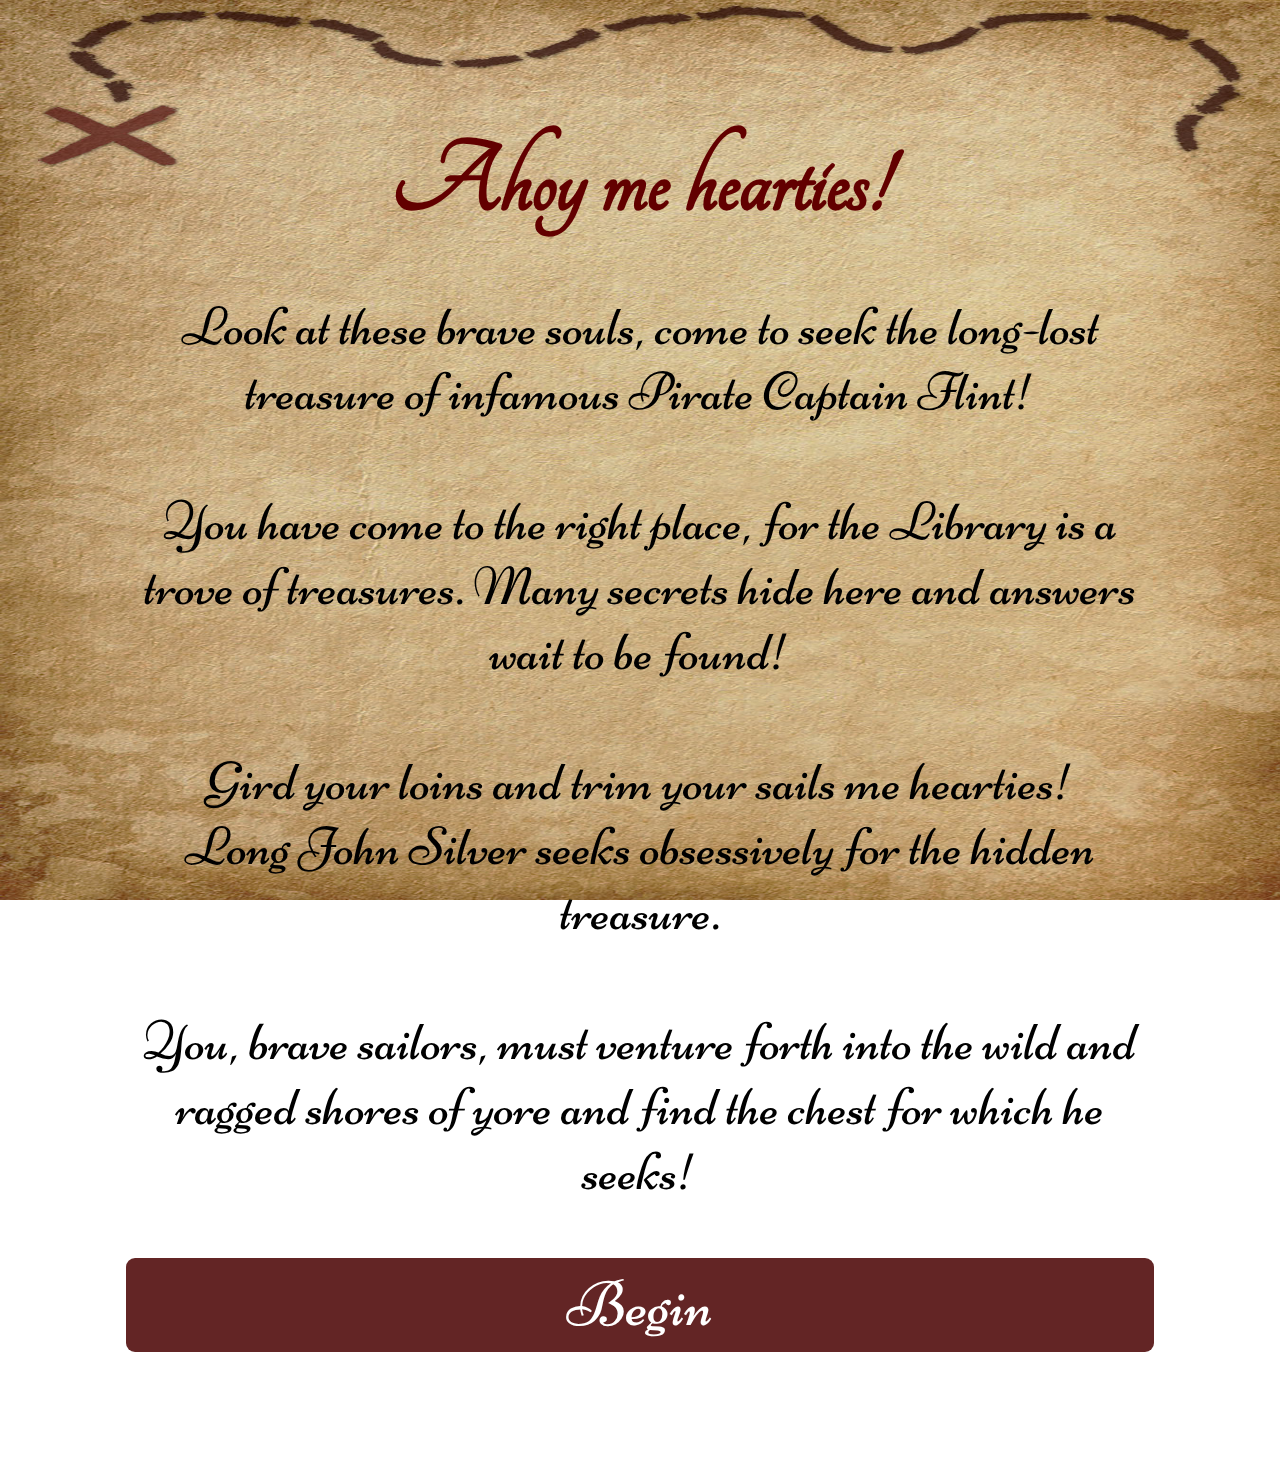
<file: index.html>
<!DOCTYPE html>
<html lang="en">

  <head>
    <meta charset="UTF-8" />
    <meta name="viewport" content="width=device-width, initial-scale=1.0" />
    <link rel="stylesheet" href="modules/css/styles.css" type="text/css" />
    <title>ANU Escape Room</title>    
  </head>

  <body onload="SetPuzzlesArray([1,2,3,4,5])">   
    <div class="grid-container"></div>
      <h1>Ahoy me hearties!</h1>
      <p>
        Look at these brave souls, come to seek the long-lost treasure of infamous Pirate Captain Flint! <br/><br/>
        You have come to the right place, for the Library is a trove of treasures. Many secrets hide here and answers wait to be found!<br/><br/>
        Gird your loins and trim your sails me hearties!<br/> 
        Long John Silver seeks obsessively for the hidden treasure.<br/><br/> 
        You, brave sailors, must venture forth into the wild and ragged shores of yore and find the chest for which he seeks!<br/> 
      </p>
      <button class="collapsible">Begin</button>
      <div class="hint">
        <div class="intro" id="0">
          <p> Set sail and seek the treasure! </p>
          <a onclick="GetRandomPuzzle('front-page')" class="next-btn" id="front-page" href="#">Next</a>
        </div>
      </div>
    </div>

    <!-- JavaScript files -->
    <script src="modules/js/escape_room.js"></script>

  </body>
</html>
</file>
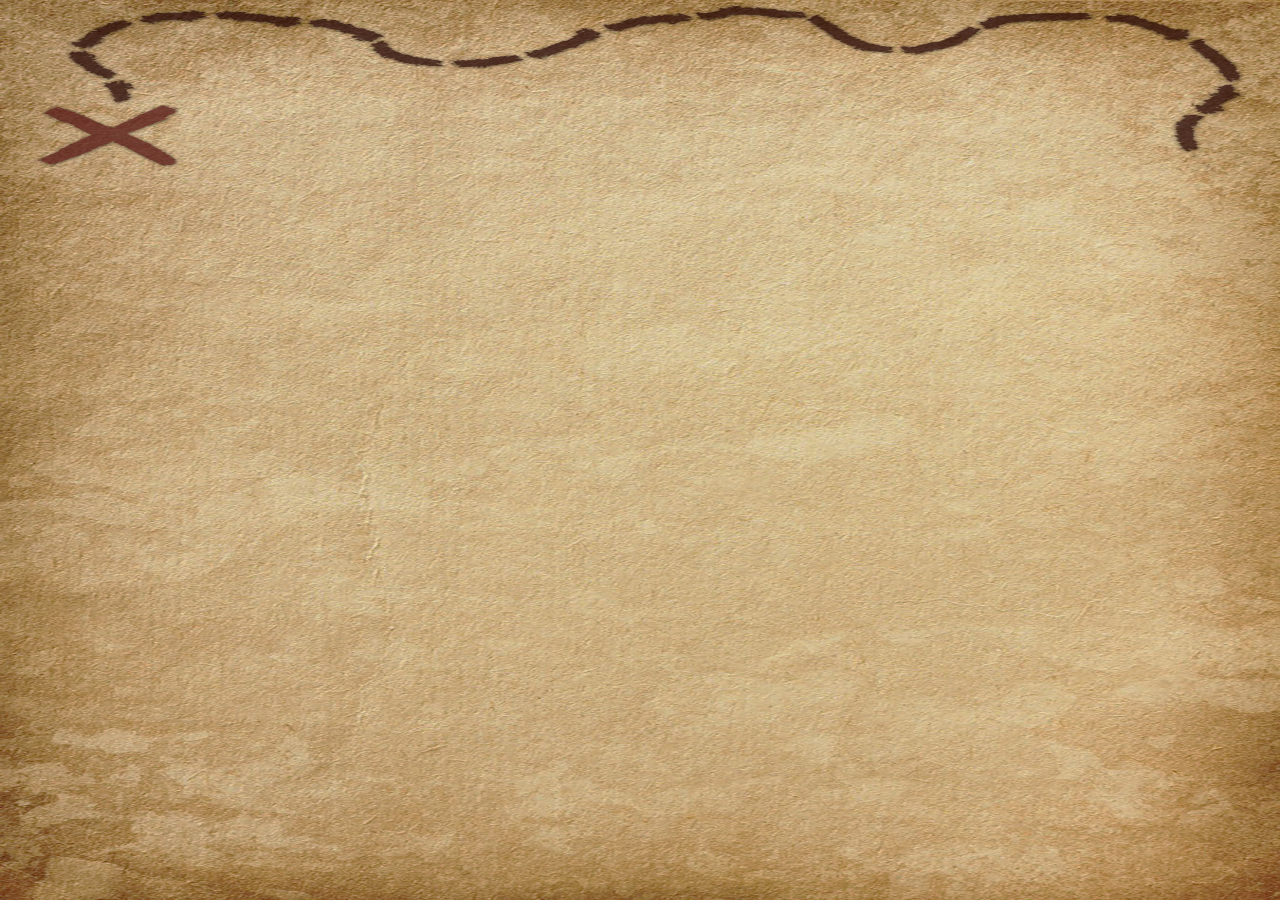
<file: modules/html/index.html>
<!DOCTYPE html>
<html lang="en">

  <head>
    <meta charset="UTF-8" />
    <meta name="viewport" content="width=device-width, initial-scale=1.0"/>    
    <link rel="stylesheet" href="../css/styles.css" type="text/css"/>  
    <title>ANU Escape Room</title>
  </head>

  <body>
    <!-- Puzzle 1 Directions -->
    <div id="puzzle1dir" class="grid-container">
      <h1>Directions</h1>
      <p>
        History is what you seek,<br/>
        A professor whose mind was keen, <br/>
        No longer does his visage speak, <br/>
        Professor Clark does watch, serene.
      </p>
      <button class="collapsible">Hint</button>
      <p class="hint">Find the bust of Manning Clark.</p>
      <a class="next-btn" href="#puzzle1">Next</a>      
    </div>
    

    <!-- Puzzle 1 -->
    <div id="puzzle1" class="grid-container">
      <h1>Professor Clark</h1>
      <p>
        Wise is old Professor Clark, and keen he was in seeking the secrets of the past. <br/>
        Many things he’s seen as he sits and watches the passing by of ages. <br/><br/>

        Searching you may have done, for a book in which to look, but there is more to the swell than books on the shelves. <br/><br/>

        SuperSearch is mighty in navigating the seas, but finding the treasure will require more great deeds.<br/><br/>

        Open SuperSearch and into it you peer, when you search Manning’s name, what dates for his letters appear?
      </p>        
      <table>
        <tbody>
          <tr>
            <td><a onclick="DisplayWrongAnswerText('puzzle1')">1994-1991</a></td>
            <td><a onclick="DisplayWrongAnswerText('puzzle1')">2011-2014</a></td>
            <td><a onclick="MultipleChoiceCorrect('puzzle1')">1938-1991</a></td>
            <td><a onclick="DisplayWrongAnswerText('puzzle1')">1915-1991</a></td>
          </tr>
        </tbody>
      </table>
      <p id="puzzle1-wrong-ans">That can’t be right! Look for the item - <em>Ever, Manning: the selected letters of Manning Clark</em></p>
      <div class="solved-riddle" id="puzzle1-correct">
        <p>
          Aye, those are the dates whereupon old Professor Clark did write on his pages.<br/> 
          Stiffly he speaks, and tells you where the treasures can be found!
        </p>
        <a onclick="GetRandomPuzzle('puzzle1next')" class="next-btn" id="puzzle1next" href="#">Next</a>
      </div>
      <a class="back-btn" href="#puzzle1dir">Back</a>
    </div>
    

    <!-- Puzzle 2 Directions -->
    <div id="puzzle2dir" class="grid-container">      
      <h1>Directions</h1>
      <p> 
        More than a deck and a sail and a hull, a ship is! <br/> 
        But still a deck it needs. To the Deck, find your way, <br/>
        For there will be a clue to guide you to your pay.
      </p>
      <button class="collapsible">Hint</button>
      <p class="hint">Go to the Deck on Level 2</p>
      <a class="next-btn" href="#puzzle2">Next</a>
    </div>

    <!-- Puzzle 2 -->
    <div id="puzzle2" class="grid-container">
      <h1>Ben Gunn</h1>
      <p>
        Shiver me timbers! It’s old Ben Gunn, crew mate of Captain Flint, long abandoned on that fateful isle! <br/>
        Cracked and crazed by the hot sun he may be, but if any man knows where the treasure lies, it will be he. <br/>
        The deck of the ship shifts and rocks, old Ben is trying to write you a message with leaves and stones. <br/><br/>
        Can you see what it says?
      </p>
      <form>
        Answer: <input id="puzzle2Ans" type="text" /><br/>
        <input type="button" value="Solve" onclick="InputPuzzle('puzzle2', 'hispaniola')" />
      </form>
      <p id="puzzle2-wrong-ans">That doesn’t seem right! Look closer and match up the letters through the window!</p>
      <div class="solved-riddle" id="puzzle2-correct">
        <p>
          You must go on, for you can’t turn back! Hispaniola is your ship and carry you onwards it will. <br/> 
          Be brave and gird your loins, for the treasure is close!
        </p>    
        <a onclick="GetRandomPuzzle('puzzle2next')" class="next-btn" id="puzzle2next" href="">Next</a>
      </div>        
      <a class="back-btn" href="#puzzle2dir">Back</a>
    </div>

    <!-- Puzzle 3 Directions -->
    <div id="puzzle3dir" class="grid-container">     
      <h1>Directions</h1>
      <p>
        To copy a man’s tale is a powerful thing, <br/>
        To hear a man’s voice, knowledge can bring, <br/>
        One place there is that you can go, <br/>
        To record a cast in a studio. 
      </p>
      <button class="collapsible">Hint</button>
      <p class="hint">One button recording studio</p>
      <a class="next-btn" href="#puzzle3">Next</a>
    </div>

    <!-- Puzzle 3 -->
    <div id="puzzle3" class="grid-container">      
      <h1>Billy Bones</h1>
      <p>
        You swagger onto a sandy beach, and lounging in the sand is the infamous pirate Billy Bones, bottle of rum in hand, squinting into the bright sun.  <br/><br/>
        
        <em> Ahoy there sailors! Is it the treasure you do seek? <br/> 
        Arggh yes I knew him well, that murderous Flint, and well did he hide that treasure! <br/>
        Look ye here, perhaps I may give you a heading, if a heading you need. <br/>
        Look at this here map and decipher if you will!</em> <br/><br/>

        Start ye journey where the forked river embraces a single palm tree. <br/><br/>

        From thence to the Volcano’s cone ye trek, tread canny lest you fall! <br/><br/>

        Find ye next the boulder which from a skull takes its shape, <br/><br/>

        And fourth of these stages to the churning lake make yer way.  <br/><br/>

        Till at last step careful through the marshes and find ye the snow-capped mountain range.  <br/><br/>

        Here thee will find your next clue! 
      </p>
      <table>
        <tbody>
          <tr>
            <td><a onclick="DisplayWrongAnswerText('puzzle3')">East, North, South-East, North </a></td>
            <td><a onclick="DisplayWrongAnswerText('puzzle3')">South, West, South-west, North </a></td>
            <td><a onclick="MultipleChoiceCorrect('puzzle3')">West, South, North-west, South</a></td>
            <td><a onclick="DisplayWrongAnswerText('puzzle3')">West, South, North-East, South </a></td>
          </tr>
        </tbody>
      </table>
      <p id="puzzle3-wrong-ans">Argh, that’s not it! Make sure you’re following the instructions correctly! </p>    
      <div class="solved-riddle" id="puzzle3-correct">
        <p>
          Aye, the map reads true and those headings will lead your to your next clue!   
        </p>
        <a onclick="GetRandomPuzzle('puzzle3next')" class="next-btn" id="puzzle3next">Next</a>
      </div>
      <a class="back-btn" href="#puzzle3dir">Back</a>
    </div>

    <!-- Puzzle 4 Directions -->
    <div id="puzzle4dir" class="grid-container">  
      <h1>Directions</h1>
      <p>
        Quick as a whip, <br/>
        If you need to do study,<br/>
        Sit on your own or work with a buddy,<br/>
        These books you can borrow for a short trip,<br/>
        But only for two hours at a clip.
      </p>
      <button type="button" class="collapsible">Hint</button>
      <p class="hint">Short loan area on level 2</p>
      <a class="next-btn" href="#puzzle4">Next</a>
    </div>

    <!-- Puzzle 4 -->
    <div id="puzzle4" class="grid-container">      
      <h1>Library Search</h1>
      <p>
        Information everywhere lies, a sea of things so deep and dark.<br/>
        A thousand answers, waiting to be found, if only you know where to look. <br/>
        The Library Search is your map to the world, a compass to follow amongst the shoals. <br/>
        Open it now, for the treasure you seek, what is the call number for Treasure Island? <br/>
        Go canny however, for more than one copy resides in the catalogue! <br/>
        Find the book that lives here in Chifley!
      </p>
      <table>
        <tbody>
          <tr>
            <td><a onclick="MultipleChoiceCorrect('puzzle4')">PR5486.A2R5</a></td>
            <td><a onclick="DisplayWrongAnswerText('puzzle4')">PT2663.A64 R4513</a></td>
            <td><a onclick="DisplayWrongAnswerText('puzzle4')">Mortlake 07844</a></td>
            <td><a onclick="DisplayWrongAnswerText('puzzle4')">DU615.B56 1978</a></td>
          </tr>
        </tbody>
      </table>
      <p id="puzzle4-wrong-ans">That doesn’t seem right! Better try again!</p>
      <div class="solved-riddle" id="puzzle4-correct">
        <p>
          Indeed that is the location of the tome that will guide you! 
        </p>
        <a onclick="GetRandomPuzzle('puzzle4next')" class="next-btn" id="puzzle4next">Next</a>
      </div>
      <a class="back-btn" href="#puzzle4dir">Back</a>
    </div>

    <!-- Puzzle 5 Directions -->
    <div id="puzzle5dir" class="grid-container">      
      <h1>Directions</h1>
      <p>
        The catalogue you will Search,<br/>
        The book Treasure Island you can find, <br/>
        The key to your next clue is the call that will guide, <br/>
        Find the shelf where this book will reside.
      </p>
      <button type="button" class="collapsible">Hint</button>
      <p class="hint">Use the call number to locate the book Treasure Island on the shelf in Chifley Library. </p>
      <a class="next-btn" href="#puzzle5">Next</a>
    </div>

    <!-- Puzzle 5 -->
    <div id="puzzle5" class="grid-container">      
      <h1>The Parrot</h1>
      <p>
        The piratical parrot perched on a spar looks down as you arrive, head cocked to the side. <br/> 
        A knowing gleam glows in his eye – his riddle you’ll have to answer before you can continue! <br/><br/>
        
        <em>Much you have done, and much you have learned! Secrets untold and stones overturned! <br/>
        To continue your quest, you must find time to rest! <br/>
        A place for peaceful study and thought, a room for discussion to be taught. <br/>
        Four levels up from the sea floor you need to rise, and walk round about to discover the size.</em><br/><br/>
        How many study rooms can be found?
      </p>
      <table>
        <tbody>
          <tr>
            <td><a onclick="DisplayWrongAnswerText('puzzle5')">5</a></td>
            <td><a onclick="MultipleChoiceCorrect('puzzle5')">8</a></td>
            <td><a onclick="DisplayWrongAnswerText('puzzle5')">6</a></td>
            <td><a onclick="DisplayWrongAnswerText('puzzle5')">9</a></td>
          </tr>
        </tbody>
      </table>
      <p id="puzzle5-wrong-ans">Look again brave souls, your count is amiss – how many study rooms are there on level 4?</p>
      <div class="solved-riddle" id="puzzle5-correct">
        <p>
          8 indeed is the number to be found! The piratical parrot winks his wise eye at you and points you to your next destination! 
        </p>
        <a onclick="GetRandomPuzzle('puzzle5next')" class="next-btn" id="puzzle5next">Next</a>
      </div>
      <a class="back-btn" href="#puzzle5dir">Back</a>
    </div>

    <!-- Puzzle 6 Directions -->
    <div id="puzzle6dir" class="grid-container">
      <h1>Directions</h1>
      <p>
        Flexible you can be, <br/> 
        A place for living technology, <br/> 
        On level three you make your way, <br/> 
        Find the labs where you might stay. 
      </p>
      <button type="button" class="collapsible">Hint</button>
      <p class="hint">Go to the Flex Labs on Level 3</p>
      <a class="next-btn" href="#puzzle6">Next</a>
    </div>

    <!-- Puzzle 6 -->
    <div id="puzzle6" class="grid-container">
      <h1>Captain Flint</h1>
      <p>
        Through jungles far and across oceans wide you have adventured to find your prize. <br/> 
        Clues you have solved and puzzles unpicked and here at last on the final march you are. <br/> 
        Tramping through the jungle vines, you see here slumped the picked-clean bones of poor old Captain Flint. <br/>  
        His treasure is near, these bones do tell, but one final push will lead you hence. <br/> 
        Clutched to his chest is a maze to solve, the clue to where the chest does rest. <br/><br/> 
        
        What is the final clue to your goal? <br/> 
      </p>
      <form>
        Answer: <input id="puzzle6Ans" type="text"/><br/>
        <input type="button" value="Solve" onclick="InputPuzzle('puzzle6', 'dead mans chest')" />
      </form>
      <p id="puzzle6-wrong-ans"> That doesn’t seem right! Solve the maze to see which symbols spell the answer!</p>
      <div class="solved-riddle" id="puzzle6-correct">
        <p>
          Indeed that’s right, the chest that you seek, belongs to a man that’s as dead as he is!<br/> 
          Hasten now for the end is in sight!
        </p>
        <a class="next-btn" href="#finishdir">Next</a>
      </div>
      <a class="back-btn" href="#puzzle6dir">Back</a>
    </div>

    <!-- Finish Directions -->
    <div id="finishdir" class="grid-container">
      <h1>Directions</h1>
      <p>
        Down you go, <br/>
        To the depths that lie hidden, <br/>
        The Library’s bottom floor feels the undertow, <br/>
        Your feet will carry you unbidden, <br/>
        Go find the window where the Tiger prowls, <br/>
        Be careful not to run now afoul!
      </p>        
      <button type="button" class="collapsible">Hint</button>
      <p class="hint">Go to level 1 and find the window where you can see a tiger.</p>
      <a class="next-btn" href="#finish">Next</a>
    </div>

    <!-- Finish -->
    <div id="finish" class="grid-container">
      <h1>The Treasure</h1>
      <p>
        The chest you have found, the treasure within! Old Flint’s grand prize, hidden for years.<br/>
        But hark what is this? There is little to be found! Someone has come and taken the treasure! <br/>
        Return to the desk and tell Mr Hawkins – how many coins are there left in the chest?<br/><br/> 
        
        Return to the Information Desk and tell the staff member how many coins are in the chest to claim your prize!        
      </p>
      <a class="next-btn" href="#feedback">Finish </a>
      <a class="back-btn" href="#finishdir">Back</a></div>
    </div>

    <!-- Feedback -->
    <div id="feedback" class="grid-container">
      <h1>Feedback</h1>
      <p>
        Congratulations! You’ve completed the Library Escape Challenge!<br/><br/>
        
        We would love if you could fill out the short form to tell us how we went so we can do even better next time!
      </p>
      <a class="next-btn" href="https://anu-au.libwizard.com/f/Escape22">Feedback</a>
      <a class="back-btn" href="#finish">Back</a>
    </div>

    <!-- JavaScript files -->
    <script src="../js/escape_room.js"></script>

  </body>
</html>
</file>
<file: modules/css/styles.css>
/*===================
        Fonts
===================*/
/*Paragraph Font*/
@font-face  {
  font-family: Niconne;
  src: url(../../fonts/Niconne/Niconne-Regular.ttf);
}
/*Heading Font*/
@font-face {
  font-family: Tangerine;
  src: url(../../fonts/Tangerine/Tangerine-Regular.ttf);
}
/*Multiple Choise Font*/
@font-face {
  font-family: Dancing Script;
  src: url(../../fonts/Dancing_Script/DancingScript-Regular.ttf);
}

/*===================
         All
===================*/
body{
  font-family: 'Niconne', cursive;
  color:black;
  font-size: 6vmin;
  text-align: center; /* Set all elements to be centered on the page */
  background-image: url("../../images/Background.jpg");
  background-repeat: no-repeat; 
  background-attachment:fixed;  
  background-size: 100% 100%;
  margin: 14vmin; /*Margin for all edges of the page */ 
}

h1 {
  font-family: 'Tangerine', cursive;
  color: #620000;
  font-size: 12vmin;
  margin: 0vmin; 
  margin-top: 20px;
}

em {
  color: #4e0000;
}

.grid-container {
  display: none;
}
.grid-container:target {
  display: grid;
}

/*===================
   Buttons/Inputs
===================*/

button, input[type="button"], .next-btn, .back-btn, .feedback-btn {
  font-family: 'Niconne', cursive;
  text-decoration-line: none;
  color: white;  
  font-size: 7vmin;
  background-color: #480000da;
  border: none;
  border-radius: 1vmin;
  margin-block: 5vmin;
  padding: 1vmin;

  width: 100%;
  margin-left:0;
  margin-right:0;
  padding-left:0;
  padding-right:0;
  display:block;
  text-align:center;
}

.back-btn {
  margin-top: 10vmin;
}


input[type="text"] {
  font-family: 'Niconne', cursive;
  font-size: 4vmin;
  background-color: #4800002c;
  border-color: black;
  border-style: solid;
  border-width: thin;
  margin-bottom: 5vmin;
}

/* Multiple choice options */
td {
  display:inline-block;
  width: 40%;
  font-family: 'Dancing Script', cursive;
  font-size: 5vmin;
  color: white;
  background-color: #480000da;
  border-radius: 1vmin;
  margin-top: 4vmin;
  margin-bottom: 4vmin;
  padding: 3vmin 3vmin;
}


/*===================
        Misc
===================*/
/* Set anything inside a hint, intro or solve-riddle class to be hidden initially */
.hint, 
.solved-riddle {
  display: none;
}

#puzzle1-wrong-ans,
#puzzle2-wrong-ans,
#puzzle3-wrong-ans,
#puzzle4-wrong-ans, 
#puzzle5-wrong-ans, 
#puzzle6-wrong-ans {
  color: #790202;
  display: none;
}
</file>
